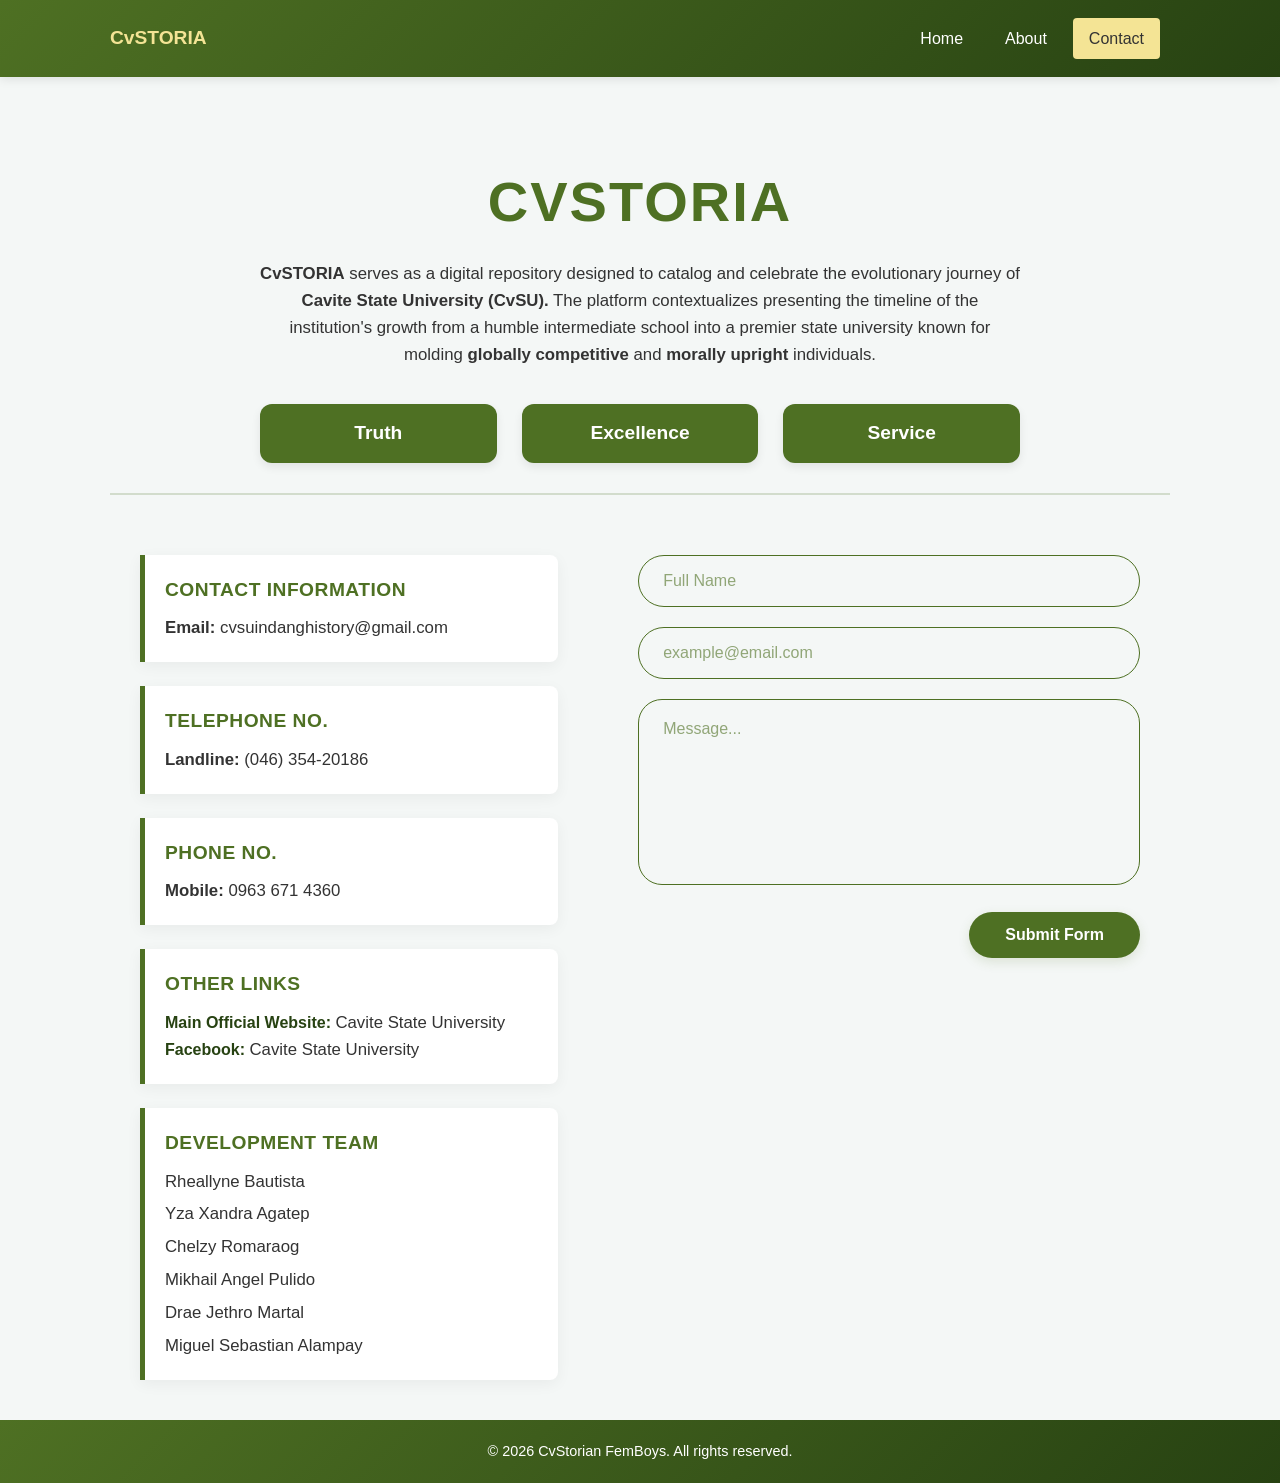
<file: cvstoria/Contact.html>
<!DOCTYPE html>
<html lang="en">

<head>
  <meta charset="UTF-8">
  <meta name="viewport" content="width=device-width, initial-scale=1.0">
  <title>CvSTORIA | Contact</title>
  <link rel="stylesheet" href="css/Contact.css"> 
</head>

<body>
  <header>
    <nav>
      <a href="Index.html" class="btn" id="logo">CvSTORIA</a>
      <a href="Home.html" class="btn" id="home">Home</a>
      <a href="About.html" class="btn" id="about">About</a>
      <a href="Contact.html" class="btn" id="contact">Contact</a>
    </nav>
  </header>

  <main>

    <section class="hero-section">
      <h1 class="hero-title">CvSTORIA</h1>
      <p class="hero-subtitle">
        <strong>CvSTORIA</strong> serves as a digital repository designed to catalog and celebrate the evolutionary journey of 
        <strong>Cavite State University (CvSU).</strong> The platform contextualizes presenting the timeline of the institution's 
        growth from a humble intermediate school into a premier state university known for molding <strong>globally competitive</strong> 
        and <strong>morally upright</strong> individuals.
      </p>
      
      <div class="badge-row">
        <span class="badge-item">Truth</span>
        <span class="badge-item">Excellence</span>
        <span class="badge-item">Service</span>
      </div>
    </section>

    <hr class="section-divider">

    <div class="columns-container">

      <section class="info-column" id="conInfo">
        
        <div class="info-block">
          <h3>CONTACT INFORMATION</h3>
          <p id="email">
            <strong>Email:</strong>
            <a href="mailto:cvsuindanghistory@gmail.com" class="contact-link">
              cvsuindanghistory@gmail.com
            </a>
          </p>
        </div>

        <div class="info-block">
          <h3>TELEPHONE NO.</h3>
          <p id="tele">
            <strong>Landline:</strong>
            <a href="tel:4635420186" class="contact-link">(046) 354-20186</a>
          </p>
        </div>

        <div class="info-block">
          <h3>PHONE NO.</h3>
          <p id="num">
            <strong>Mobile:</strong>
            <a href="tel:+639636714360" class="contact-link">0963 671 4360</a>
          </p>
        </div>

        <div class="info-block">
          <h3>OTHER LINKS</h3>
          <div class="links-stack">
            <strong>Main Official Website:</strong>
            <a href="https://cvsu.edu.ph/" target="_blank" class="external-link">Cavite State University</a><br>
            <strong>Facebook:</strong>
            <a href="https://www.facebook.com/CaviteStateU" target="_blank" class="external-link">Cavite State University</a>
          </div>
        </div>

        <div class="info-block">
          <h3>DEVELOPMENT TEAM</h3>
          <ul class="credits-list">    
            <li><a href="https://www.facebook.com/rhyln.chi" target="_blank" rel="noopener noreferrer">Rheallyne Bautista</a></li>
            <li><a href="https://www.facebook.com/xymbi0sis" target="_blank" rel="noopener noreferrer">Yza Xandra Agatep</a></li>
            <li><a href="https://www.facebook.com/chell.zyy" target="_blank" rel="noopener noreferrer">Chelzy Romaraog</a></li>
            <li><a href="https://www.facebook.com/MikhailPulido.507" target="_blank" rel="noopener noreferrer">Mikhail Angel Pulido</a></li>
            <li><a href="https://www.facebook.com/draejethro.martal" target="_blank" rel="noopener noreferrer">Drae Jethro Martal</a></li>
            <li><a href="https://www.facebook.com/miguel.alampay.3" target="_blank" rel="noopener noreferrer">Miguel Sebastian Alampay</a></li>
          </ul>
        </div>
        
      </section>

      <section class="form-column" id="form">
        <h3>SEND US A MESSAGE</h3>
        <div class="form-group">
          <input type="text" placeholder="Full Name" required>
        </div>
        <div class="form-group">
          <input type="email" placeholder="example@email.com" required>
        </div>
        <div class="form-group">
          <textarea placeholder="Message..." rows="8" required></textarea>
        </div>
        <button type="submit" id="submit-btn">Submit Form</button>
      </section>

    </div>
  </main>

  <footer>
     © 2026 CvStorian FemBoys. All rights reserved.
  </footer>

</body>
</html>
</file>
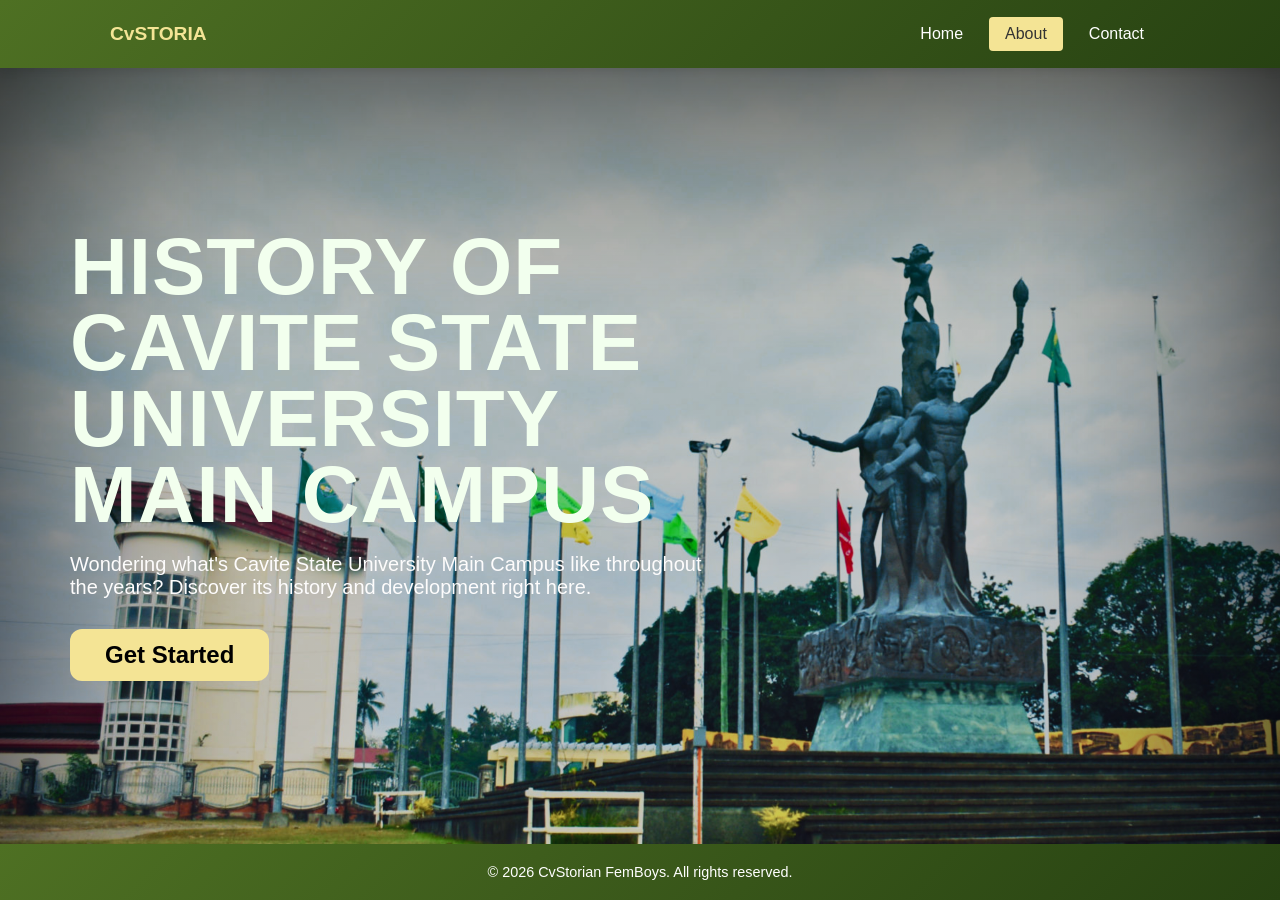
<file: cvstoria/Home.html>
<!DOCTYPE html>
<html lang="en">

<head>
  <link rel="stylesheet" href="css/stylee.css">
  <title>History of Cavite State University</title>
</head>

<body>
  <header>
    <nav>
      <a href="Index.html" class="btn" id="logo">CvSTORIA</a>
      <a href="Home.html" class="btn" id="home">Home</a>
      <a href="About.html" class="btn" id="about">About</a>
      <a href="Contact.html" class="btn" id="contact">Contact</a>
    </nav>
  </header>

  <main class="hero">

    <div class="hero-content">

      <h1>
        <span>HISTORY OF</span><br>
        <span>CAVITE STATE UNIVERSITY</span><br>
        <span>MAIN CAMPUS</span>
      </h1>

      <p class="description">
        Wondering what's Cavite State University Main Campus like throughout the years?
        Discover its history and development right here.
      </p>

      <!--<a href="About.html" class="start-btn">Get Started</a>-->
      <a href="Index.html" class="start-btn" id="home">Get Started</a>
    </div>
  </main>

  <footer>
    © 2026 CvStorian FemBoys. All rights reserved.
  </footer>
</body>

</html>
</file>
<file: cvstoria/css/Contact.css>
:root {
    --primary-color: #4e7023;
    --accent-color: #f4e495;
    --text-dark: #274212;
    --text-light: #333333;
    --bg-light: #F4F7F6;
    --white: #FFFFFF;
    --card-shadow: 0 4px 15px rgba(0, 0, 0, 0.05);
    --transition: all 0.3s cubic-bezier(0.25, 1, 0.5, 1);
}

* {
    box-sizing: border-box;
    margin: 0;
    padding: 0;
}

html {
    height: 100%;
}

body {
    font-family: 'Segoe UI', Tahoma, Geneva, Verdana, sans-serif;
    line-height: 1.6;
    color: var(--text-dark);
    background-color: var(--bg-light);
    overflow-x: hidden;
    display: flex;
    flex-direction: column;
    min-height: 100%;
}

header {
    background: linear-gradient(135deg, var(--primary-color), #274212);
    position: sticky;
    top: 0;
    z-index: 1000;
    box-shadow: 0 2px 10px rgba(0, 0, 0, 0.1);
    width: 100%;
}

nav {
    max-width: 1100px;
    margin: 0 auto;
    display: flex;
    align-items: center;
    padding: 15px 20px;
    background: transparent; 
}

nav .btn {
    color: var(--white);
    text-decoration: none;
    padding: 8px 16px;
    margin-right: 10px;
    border-radius: 4px;
    font-weight: 500;
    transition: var(--transition);
}

nav #logo {
    font-weight: 700;
    font-size: 1.2rem;
    color: var(--accent-color);
    margin-right: auto;
    padding-left: 0;
}

nav .btn:hover:not(#logo) {
    background-color: rgba(255, 255, 255, 0.15);
}

nav #contact {
    background-color: var(--accent-color);
    color: #333333;
}

main {
    width: 100%;
    max-width: 1100px;
    margin: 40px auto;
    padding: 0 20px;
    box-sizing: border-box;
    flex-grow: 1;
}

.hero-section {
    text-align: center;
    max-width: 800px;
    margin: 40px auto 20px auto;
    padding: 0 20px;
}

.hero-title {
    font-family: 'Impact', 'Arial Black', sans-serif;
    font-size: 3.5rem;
    text-transform: uppercase;
    letter-spacing: 2px;
    color: var(--primary-color);
    margin-bottom: 15px;
}

.hero-subtitle {
    font-size: 1.05rem;
    color: var(--text-light);
    line-height: 1.6;
    margin-bottom: 35px;
    text-align: center;
}

.badge-row {
    display: flex;
    justify-content: center;
    gap: 25px;
    width: 100%;
    margin-bottom: 30px;
}

.badge-item {
    flex: 1;
    max-width: 240px;
    background-color: var(--primary-color);
    color: var(--white);
    padding: 14px 20px;
    border-radius: 12px;
    font-size: 1.2rem;
    font-weight: 600;
    text-align: center;
    cursor: pointer;
    box-shadow: 0 4px 10px rgba(0, 0, 0, 0.08);
    transition: var(--transition);
}

.badge-item:hover {
    background-color: var(--accent-color);
    color: var(--text-dark);
    transform: translateY(-3px);
    box-shadow: 0 6px 15px rgba(78, 112, 35, 0.2);
}

.section-divider {
    border: none;
    border-top: 2px solid rgba(78, 112, 35, 0.2);
    width: 100%;
    max-width: 1100px;
    margin: 0 auto 60px auto;
}

.columns-container {
    display: flex;
    gap: 80px;
    align-items: flex-start;
    max-width: 1000px;
    margin: 0 auto;
}

.info-column {
    flex: 1;
    display: flex;
    flex-direction: column;
    gap: 24px;
}

.info-block {
    background-color: var(--white);
    padding: 20px;
    border-radius: 0 8px 8px 0;
    border-left: 5px solid var(--primary-color);
    box-shadow: var(--card-shadow);
    transition: none;
}

.info-block h3 {
    font-size: 1.2rem;             
    color: var(--primary-color);
    font-weight: 700;
    text-transform: uppercase;
    letter-spacing: 0.5px;
    margin-bottom: 10px;
}

.info-block p, 
.info-block .links-stack, 
.info-block .credits-list {
    max-height: none;
    opacity: 1;
    overflow: visible;             
    margin-top: 5px;
}

.info-block:hover {
    background-color: var(--white);
    border-left-color: var(--primary-color);
    transform: none;
    box-shadow: var(--card-shadow);
}

.info-block:hover h3 {
    color: var(--primary-color);   
    margin-bottom: 10px;           
}

.info-block:hover p, 
.info-block:hover .links-stack, 
.info-block:hover .credits-list {
    max-height: none;
    opacity: 1;
    margin-top: 5px;
}

.info-block p, .contact-link, .external-link, .credits-list li a {
    font-size: 1.05rem;
    color: var(--text-light);       
    text-decoration: none;
}

.credits-list {
    list-style-type: none;
    display: flex;
    flex-direction: column;
    gap: 6px;
}

.credits-list li a:hover, .contact-link:hover, .external-link:hover {
    color: var(--primary-color);
    text-decoration: underline;
}

.form-column {
    flex: 1.2;
    background: transparent;
    padding: 0;
    border-radius: 0;
    box-shadow: none;
    display: flex;
    flex-direction: column;
}

.form-column h3 {
    display: none;
}

.form-group {
    margin-bottom: 20px;
}

.form-group input {
    width: 100%;
    padding: 16px 24px;
    border: 1.5px solid var(--primary-color);
    border-radius: 30px;
    font-size: 1rem;
    background-color: transparent;
    font-family: inherit;
    color: var(--text-dark);
    transition: var(--transition);
}

.form-group textarea {
    width: 100%;
    padding: 20px 24px;
    border: 1.5px solid var(--primary-color);
    border-radius: 24px;
    font-size: 1rem;
    background-color: transparent;
    font-family: inherit;
    color: var(--text-dark);
    resize: none;
    transition: var(--transition);
}

.form-group input::placeholder, .form-group textarea::placeholder {
    color: rgba(78, 112, 35, 0.6);
}

.form-group input:focus, .form-group textarea:focus {
    outline: none;
    background-color: rgba(255, 255, 255, 0.5);
    box-shadow: 0 0 0 4px rgba(78, 112, 35, 0.1);
}

#submit-btn {
    background-color: var(--primary-color);
    color: var(--white);
    border: none;
    padding: 14px 36px;
    font-size: 1rem;
    font-weight: 600;
    border-radius: 30px;
    cursor: pointer;
    align-self: flex-end;
    width: auto;
    box-shadow: 0 4px 12px rgba(78, 112, 35, 0.15);
    transition: var(--transition);
}

#submit-btn:hover {
    background-color: #3b541a;
    transform: translateY(-2px);
    box-shadow: 0 6px 18px rgba(78, 112, 35, 0.25);
}

footer {
    color: white;
    text-align: center;
    padding: 20px;
    background: linear-gradient(135deg, var(--primary-color), #274212);
    font-size: 0.9rem;
    margin-top: auto; 
    width: 100vw;
    position: relative;
    left: 50%;
    transform: translateX(-50%);
}

@media (max-width: 768px) {
    .columns-container {
        flex-direction: column;
        gap: 40px;
    }
    
    .badge-row {
        flex-direction: column;
        align-items: center;
        gap: 12px;
    }
    
    .badge-item {
        width: 100%;
        max-width: 100%;
    }
    
    #submit-btn {
        width: 100%;
    }
}
</file>
<file: cvstoria/css/stylee.css>
html,
body {
    height: 100%;
}

:root {
    --primary-color: #4e7023;
    --accent-color: #f4e495;
    --text-dark: #274212;
    --text-light: #333333;
    --bg-light: #F4F7F6;
    --white: #FFFFFF;
    --card-shadow: 0 4px 15px rgba(0, 0, 0, 0.05);
    --transition: all 0.3s cubic-bezier(0.25, 1, 0.5, 1);
}

* {
    margin: 0;
    padding: 0;
    box-sizing: border-box;
}

body {
    min-height: 100vh;
    display: flex;
    flex-direction: column;
    font-family: 'Segoe UI', Tahoma, Geneva, Verdana, sans-serif;
    background-color: var(--bg-light);
    color: var(--text-dark);
}

.index,
.hero {
    flex: 1;
}

header {
    background: linear-gradient(135deg, var(--primary-color), #274212);
    position: sticky;
    top: 0;
    z-index: 1000;
    box-shadow: 0 2px 10px rgba(0, 0, 0, 0.1);
}

nav {
    max-width: 1100px;
    margin: 0 auto;
    display: flex;
    align-items: center;
    padding: 15px 20px;
    background: transparent;
}

nav .btn {
    color: var(--white);
    text-decoration: none;
    padding: 8px 16px;
    margin-right: 10px;
    border-radius: 4px;
    font-weight: 500;
    transition: var(--transition);
}

nav #logo {
    font-weight: 700;
    font-size: 1.2rem;
    color: var(--accent-color);
    margin-right: auto;
    padding-left: 0;
}

nav .btn:hover:not(#logo) {
    background-color: rgba(255, 255, 255, 0.15);
}

nav .btn#about {
    background-color: var(--accent-color);
    color: var(--text-light);
}

.index-img {
    width: 100%;
    height: 50%;
    object-fit: cover;
    display: block;
}

.hero {
    height: 100vh;

    background:
        linear-gradient(rgba(0, 0, 0, 0.25),
            rgba(0, 0, 50, 0.20)),
        url("../img/cvsu_home.png");

    background-size: cover;
    background-position: center;

    display: flex;
    align-items: center;

    padding-left: 70px;
}

.hero-content {
    max-width: 700px;
    margin-top: -80px;
}

.hero-content h1 {
    font-size: 3rem;
    color: var(--primary-color);
    margin-bottom: 10px;
    font-family: 'Impact', 'Arial Black', sans-serif;
    letter-spacing: 1px;
    margin-top: 107px;
}

.hero h1 {
    font-size: 5rem;
    line-height: 0.95;
    font-weight: 900;
    color: rgb(242, 255, 238);
    margin-bottom: 20px;
}

.hero h1 span {
    display: inline-block;
}

.hero h1 span:hover {
    background: linear-gradient(90deg, #f4e495, #ffffff, #f4e495);
    background-clip: text;
    -webkit-background-clip: text;
    color: transparent;
    -webkit-text-fill-color: transparent;
}

.description {
    font-size: 20px;
    max-width: 650px;
    color: #fdfcfc;
    margin-bottom: 30px;
}

.start-btn {
    display: inline-block;
    text-decoration: none;
    background: #f4e495;
    border-radius: 12px;
    color: black;
    font-size: 24px;
    font-weight: 700;
    padding: 12px 35px;
    transition: .4s;
    margin-bottom: 30px;
}

.start-btn:hover {
    background: #d6b822;
    transform: translateY(-3px);
    opacity: initial, 50%;
    box-shadow: 0 8px 16px 0 rgba(0, 0, 0, 0.6);
}

.index {
    display: flex;
    justify-content: center;
    padding: 60px 20px;
}

.index-section {
    max-width: 1100px;
    width: 100%;
    text-align: center;
}

.index-section h1 {
    font-size: 3rem;
    color: var(--primary-color);
    margin-bottom: 25px;
    font-family: 'Impact', 'Arial Black', sans-serif;
    letter-spacing: 1px;
}

.intro {
    max-width: 850px;
    margin: 0 auto 50px;
    font-size: 1.1rem;
    line-height: 1.8;
    color: var(--text-light);
}

.cards-container {
    display: grid;
    grid-template-columns: repeat(auto-fit, minmax(280px, 1fr));
    gap: 25px;
}

.card {
    background: var(--white);
    border-left: 5px solid var(--primary-color);
    padding: 30px;
    border-radius: 0 8px 8px 0;
    box-shadow: var(--card-shadow);
    text-align: left;
    transition: var(--transition);
}

.card:hover {
    transform: translateY(-5px);
    box-shadow: 0 6px 20px rgba(0, 0, 0, 0.1);
}

.card h2 {
    font-size: 1.6rem;
    color: var(--primary-color);
    margin-bottom: 15px;
    display: inline-block;
    border-bottom: 3px solid var(--accent-color);
    padding-bottom: 3px;
}

.card p {
    color: var(--text-light);
    line-height: 1.7;
    text-align: justify;
}

.card b {
    color: var(--primary-color);
}

footer {
    color: white;
    text-align: center;
    padding: 20px;
    background: linear-gradient(135deg, var(--primary-color), #274212);
    font-size: 0.9rem;
    width: 100%;
    margin-top: auto;
}
</file>
